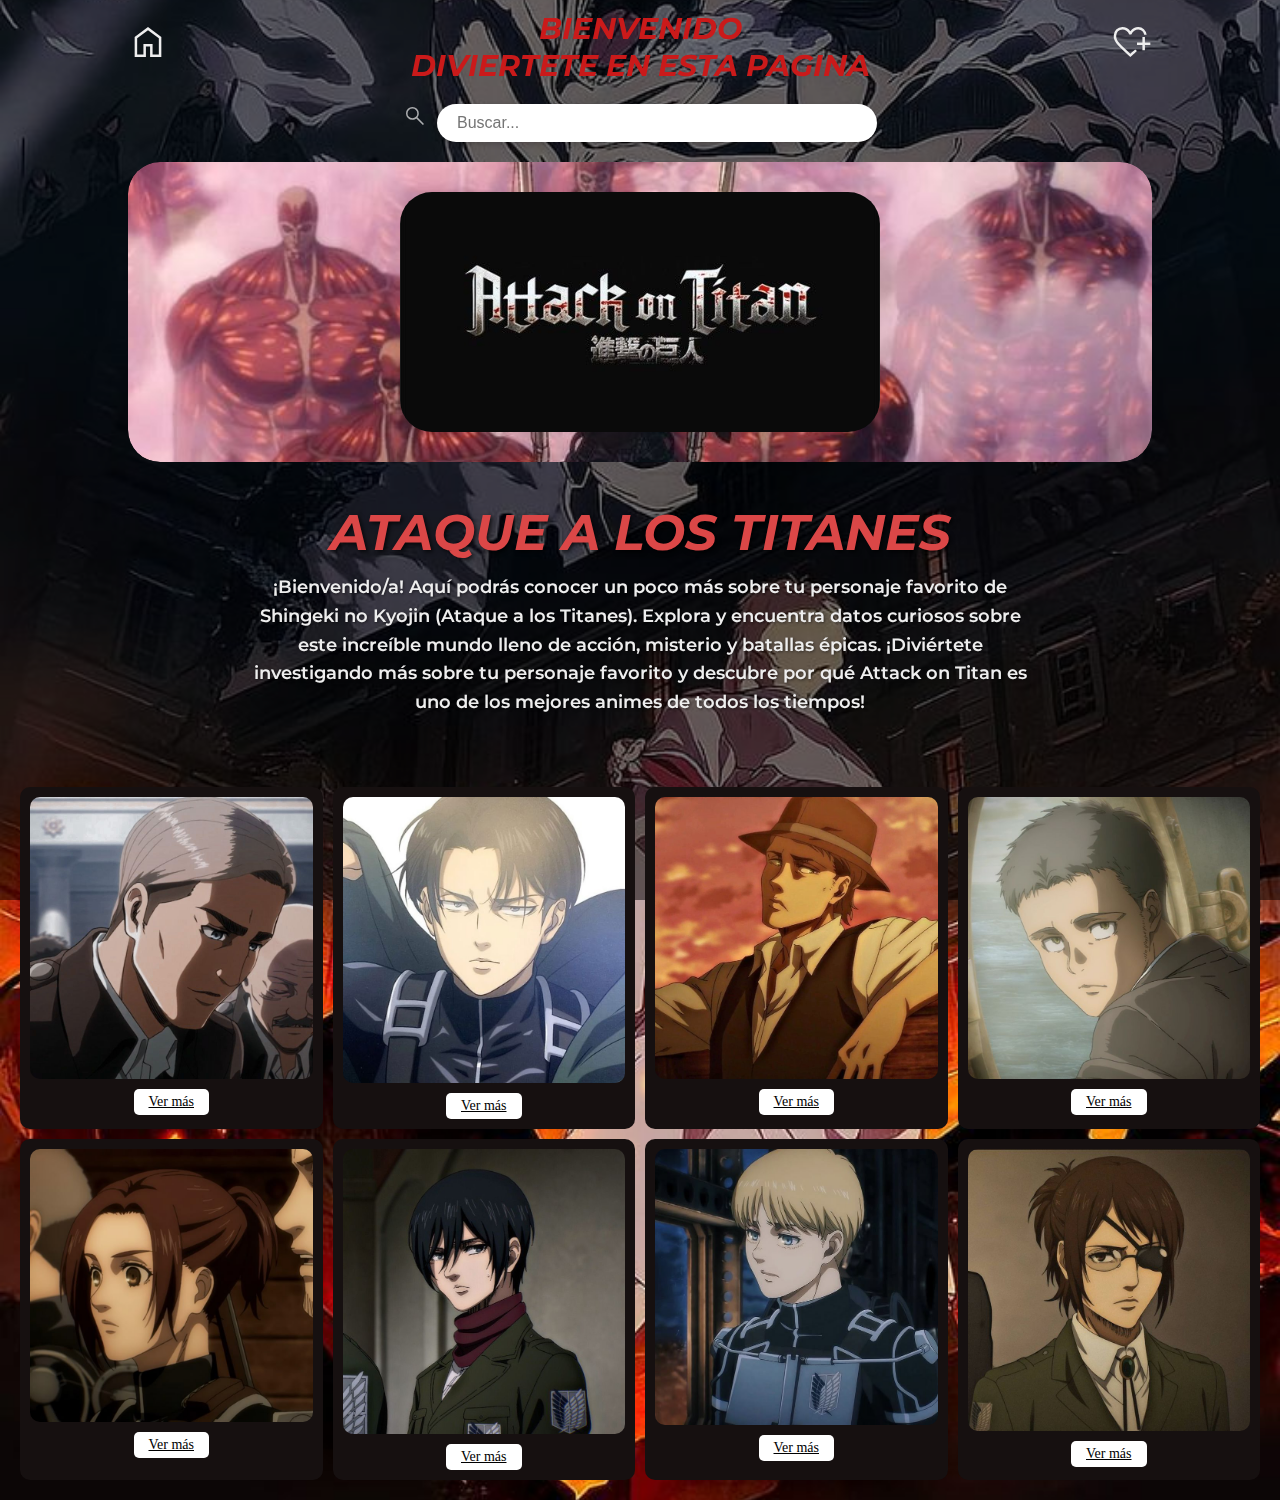
<file: index.html>
<!DOCTYPE html>
<html lang="en">
<head>
  <meta charset="UTF-8">
  <meta name="viewport" content="width=device-width, initial-scale=1.0">
  <title>ataque a los titanes</title>
  <link rel="stylesheet" href="css/style.css">
</head>
<body>
    <main>
        <div class="overlay"></div>
        <div class="div__portada-container">
            <div class="div__portada-header">
                <img src="storage/img/home_50dp_EEE_FILL0_wght400_GRAD0_opsz48.svg" alt="Icono izquierdo" class="icono">
                <h1 class="titulo">BIENVENIDO<br> DIVIERTETE EN ESTA PAGINA </h1>
                <img src="storage/img/heart_plus_50dp_EEE_FILL0_wght400_GRAD0_opsz48.svg" alt="Icono derecho" class="icono">
            </div>
            <!-- NUEVO: Barra de búsqueda -->
                <div class="div__search">
                    <img src="storage/img/search_50dp_EEE_FILL0_wght400_GRAD0_opsz48.svg" alt="Buscar" class="icono-search">
                    <input type="text" placeholder="Buscar..." class="input-search">
            </div>
             <!-- NUEVO: Barra de búsqueda -->
    <div class="div__portada">
        <img src="storage/img/descarga (7).jpg" alt="Imagen de fondo" class="fondo">
        <img src="storage/img/descarga (2).jpg" alt="Imagen principal" class="principal">
        </div>
          <!-- texto-->
        <section class="section__container">
            <article class="article__jumping">
                <h1>ATAQUE A LOS TITANES</h1>
                <p>¡Bienvenido/a! Aquí podrás conocer un poco más sobre tu personaje favorito de Shingeki no Kyojin (Ataque a los Titanes).
                    Explora y encuentra datos curiosos sobre este increíble mundo lleno de acción, misterio y batallas épicas.
                    
                    ¡Diviértete investigando más sobre tu personaje favorito y descubre por qué Attack on Titan es uno de los mejores animes de todos los tiempos! </p>
            </article>
        </section>
                <!-- personajes-->
            <div class="div__lista">
                <div class="div__personaje">
                <img src="storage/img/𓆩♡𓆪.jpg" alt="">
                <a class="ver-mas" href="detalle.html?id=${personaje.id}">Ver más</a>
            </div>
            <div class="div__personaje">
                <img src="storage/img/levi ackerman.jpg" alt="">
                <a class="ver-mas" href="detalle.html?nombre=Levi">Ver más</a>
            </div>

            <div class="div__personaje">
                <img src="storage/img/jean kirstein 🧡.jpg" alt="">
                <a class="ver-mas" href="detalle.html?nombre=Erwin">Ver más</a>
            </div>

            <div class="div__personaje">
                <img src="storage/img/− ⌗ connie springer anime icon ⊹_∿.jpg" alt="">
                <a class="ver-mas" href="detalle.html?nombre=Erwin">Ver más</a>
            </div>

            <div class="div__personaje">
                <img src="storage/img/𝐬𝐚𝐬𝐡𝐚 ♡.jpg" alt="">
                <a class="ver-mas" href="detalle.html?nombre=Erwin">Ver más</a>
            </div>

            <div class="div__personaje">
                <img src="storage/img/𝗺𝗶𝗸𝗮𝘀𝗮 𝗶𝗰𝗼𝗻 !!.jpg" alt="">
                <a class="ver-mas" href="detalle.html?nombre=Erwin">Ver más</a>
            </div>

            <div class="div__personaje">
                <img src="storage/img/Armin Arlert.jpg" alt="">
                <a class="ver-mas" href="detalle.html?nombre=Erwin">Ver más</a>
            </div>

            <div class="div__personaje">
                <img src="storage/img/descarga (4).jpg" alt="">
                <a class="ver-mas" href="detalle.html?nombre=Erwin">Ver más</a>
            </div>
            </div>
    </main>
     <!-- texto-->
     <script src="index.js"></script>

</body>
</html>
</file>
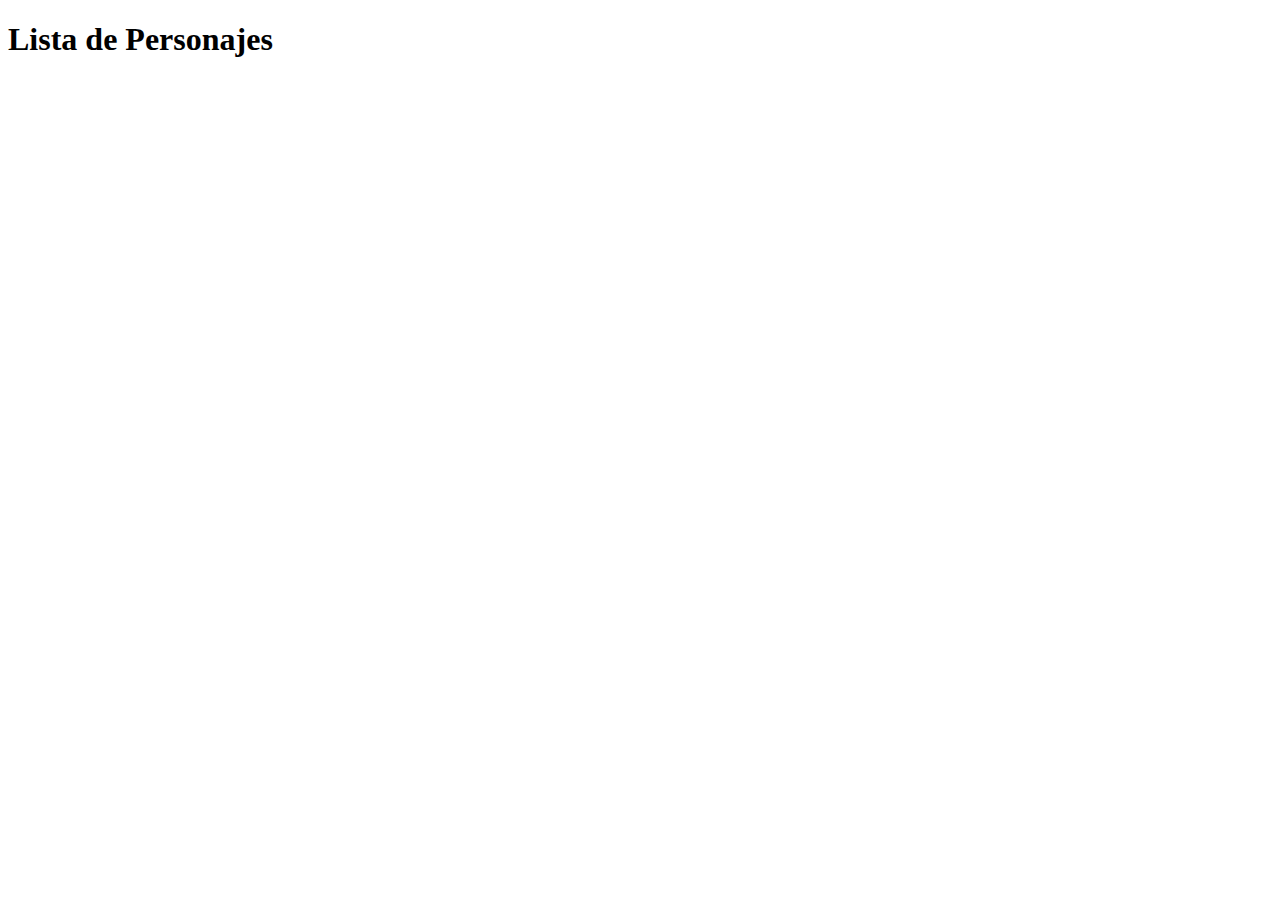
<file: personajes.html>
<!DOCTYPE html>
<html lang="en">
<head>
  <meta charset="UTF-8">
  <meta name="viewport" content="width=device-width, initial-scale=1.0">
  <title>Personajes</title>
</head>
<body>

  <h1>Lista de Personajes</h1>

  <div id="contenedor"></div>

  <script src="personajes.js"></script>
</body>
</html>
</file>
<file: css/style.css>
@import url('variables.css');

* {
    padding: 0;
    margin: 0;
}

body {
   /* background-color: #454f3d;*/
    margin: 0;
    padding: 0;
    background-image: url('../storage/img/Attack\ on\ titan.jpg');
    background-size: cover;      /* Hace que se ajuste a toda la pantalla */
    background-position: center; /* Centrado */
    background-repeat: no-repeat;/* No se repite */
    background-attachment: scroll;/* Efecto parallax al hacer scroll */
}

/* Capa oscura */
.overlay {
    position: fixed;
    top: 0;
    left: 0;
    width: 100%;
    height: 100%;
    background-color: rgba(0, 0, 0, 0.5); /* Ajusta opacidad */
    z-index: -1; /* Detrás de tu contenido */
}


.div__search {
    width: 80%;
    display: flex;
    justify-content: center;
    margin-bottom: 20px;
    gap: 10px;
  /*  background: red;*/
    margin-top: 10px;
}



.icono-search {
    width: 24px;
    height: 24px;
    opacity: 0.7;
    cursor: pointer;
}

.input-search {
    width: 100%;
    max-width: 400px;
    padding: 10px 20px;
    border-radius: 20px;
    border: none;
    outline: none;
    font-size: 1rem;
    background-color: #fff;
    color: #333;
    box-shadow: 0 2px 6px rgba(0, 0, 0, 0.2);
}



.div__portada-container {
    width: 100%;
    display: flex;
    flex-direction: column;
    align-items: center;
}

.div__portada-header {
    width: 80%;
    margin-bottom: 10px;
    display: flex;
    align-items: center;
    justify-content: space-between;
    color: black; /* o el color que quieras para el texto */
    font-family: 'TuFuenteCool', sans-serif;
    font-size: 2rem;
}

.div__portada-header .titulo {
    text-align: center;
    flex-grow: 1;
    color: #fff;
    font-size: 30px;
   /* background: blue;*/
    margin-top: 10px;
    color:#ca1a1a;
    font-family:'Poppins-BoldItalic' ;
}

.div__portada-header .icono {
    width: 40px;
    height: 40px;
    object-fit: contain;
}

.div__portada {
    position: relative; /* Para que los hijos absolutos se basen en este contenedor */
   /* background:yellow;*/
    width: 80%;
    height: 300px;
    margin: 50px auto;
    border-radius: 2rem;
    overflow: hidden; /* Importante para que no se salga la imagen de fondo */
    display: flex;
    justify-content: center;
    align-items: center;
    box-sizing: border-box;
    margin-top: auto;
}

.div__portada .fondo {
    position: absolute;
    top: 0;
    left: 0;
    height: 100%;
    width: 100%;
    object-fit: cover; /* Para que cubra todo el contenedor */
    z-index: 1; /* Detrás */
    border-radius: 2rem;
}

.div__portada .principal {
    position: relative;
    height: 80%; /* Ajusta el tamaño que quieras para la imagen principal */
    width: auto;
    object-fit: contain;
    z-index: 2; /* Encima */
    border-radius: 2rem;
}


.section__container {
    display: flex;
    flex-direction: column;
    justify-content: center;
    align-items: center;
    text-align: center;
    padding: 50px 20px;
    color: white;
  /*  background: yellowgreen;*/
    margin-top: -30px;
}

.article__jumping h1 {
    margin-top: -30px;
  /*  background: cadetblue;*/
    font-family:'Poppins-BoldItalic';
    font-size: 50px;
    margin-bottom: 10px;
    color: white; /* o el color que quieras */
    text-shadow: 2px 2px 4px rgba(0, 0, 0, 0.7); /* sombra para mejor visibilidad */
    color: #db4747;
}

.article__jumping p {
   /* background: pink;*/
    max-width: 800px;
    font-size: 18px;
    line-height: 1.6;
    color: #eee; /* gris claro */
    text-shadow: 1px 1px 3px rgba(0, 0, 0, 0.5);
   font-family: 'Poppins-semiBold';
}

/****************************************************lista****************************/
.div__lista {
    display: grid;
    grid-template-columns: repeat(4, 1fr);
    gap: 10px;
    padding: 20px;
    }
    
    .div__lista img {
    
    width: 100%;
    border-radius: 10px;
    
    
}

/**************************informacion*****************/

.div__personaje {
    display: flex;
    flex-direction: column;
    align-items: center;
    background-color: #161010;
    border-radius: 10px;
    padding: 10px;
  }
  
  .div__personaje img {
    width: 100%;
    border-radius: 10px;
  }
  
  .ver-mas {
    margin-top: 10px;
    padding: 5px 15px;
    font-size: 14px;
    background-color: white;
    color: black;
    border: none;
    border-radius: 5px;
    cursor: pointer;
    transition: 0.3s;
  }
  
  .ver-mas:hover {
    background-color: #917e7e;
  }

/*****************************************js*************************/
</file>
